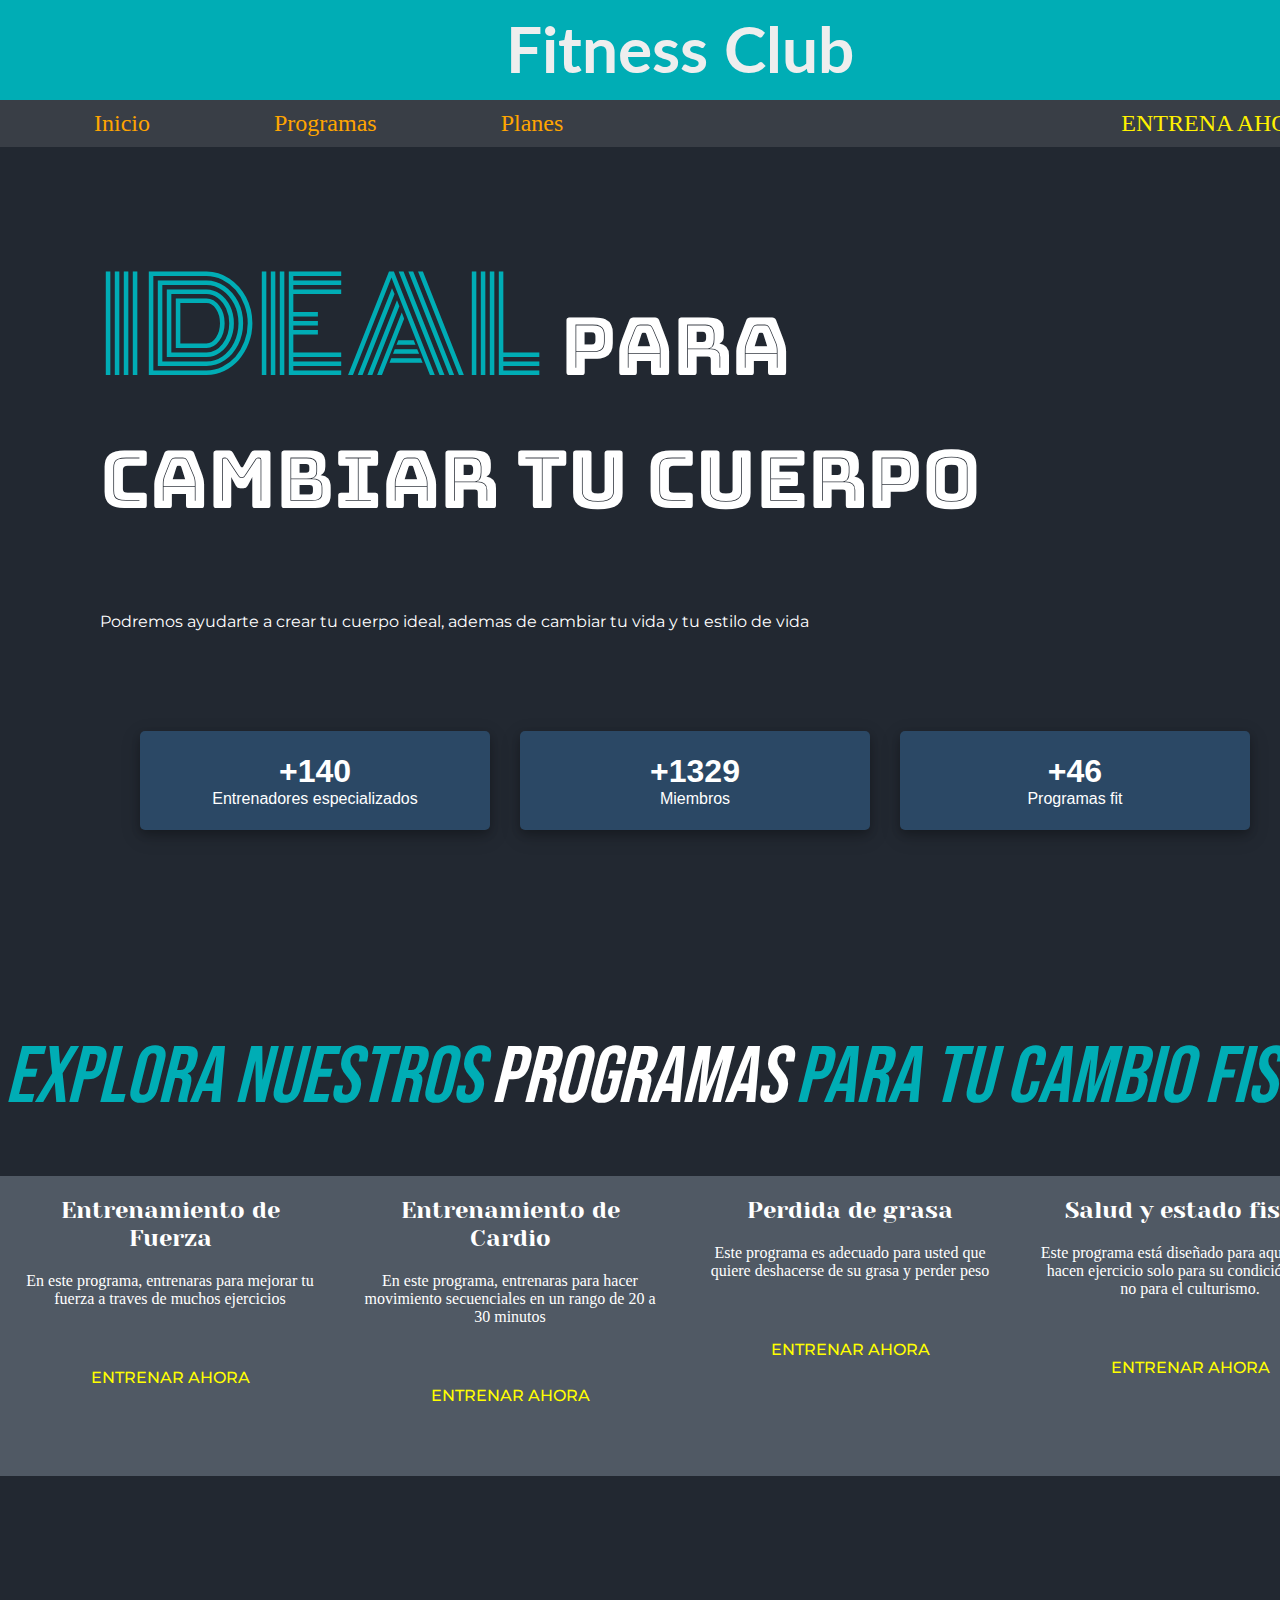
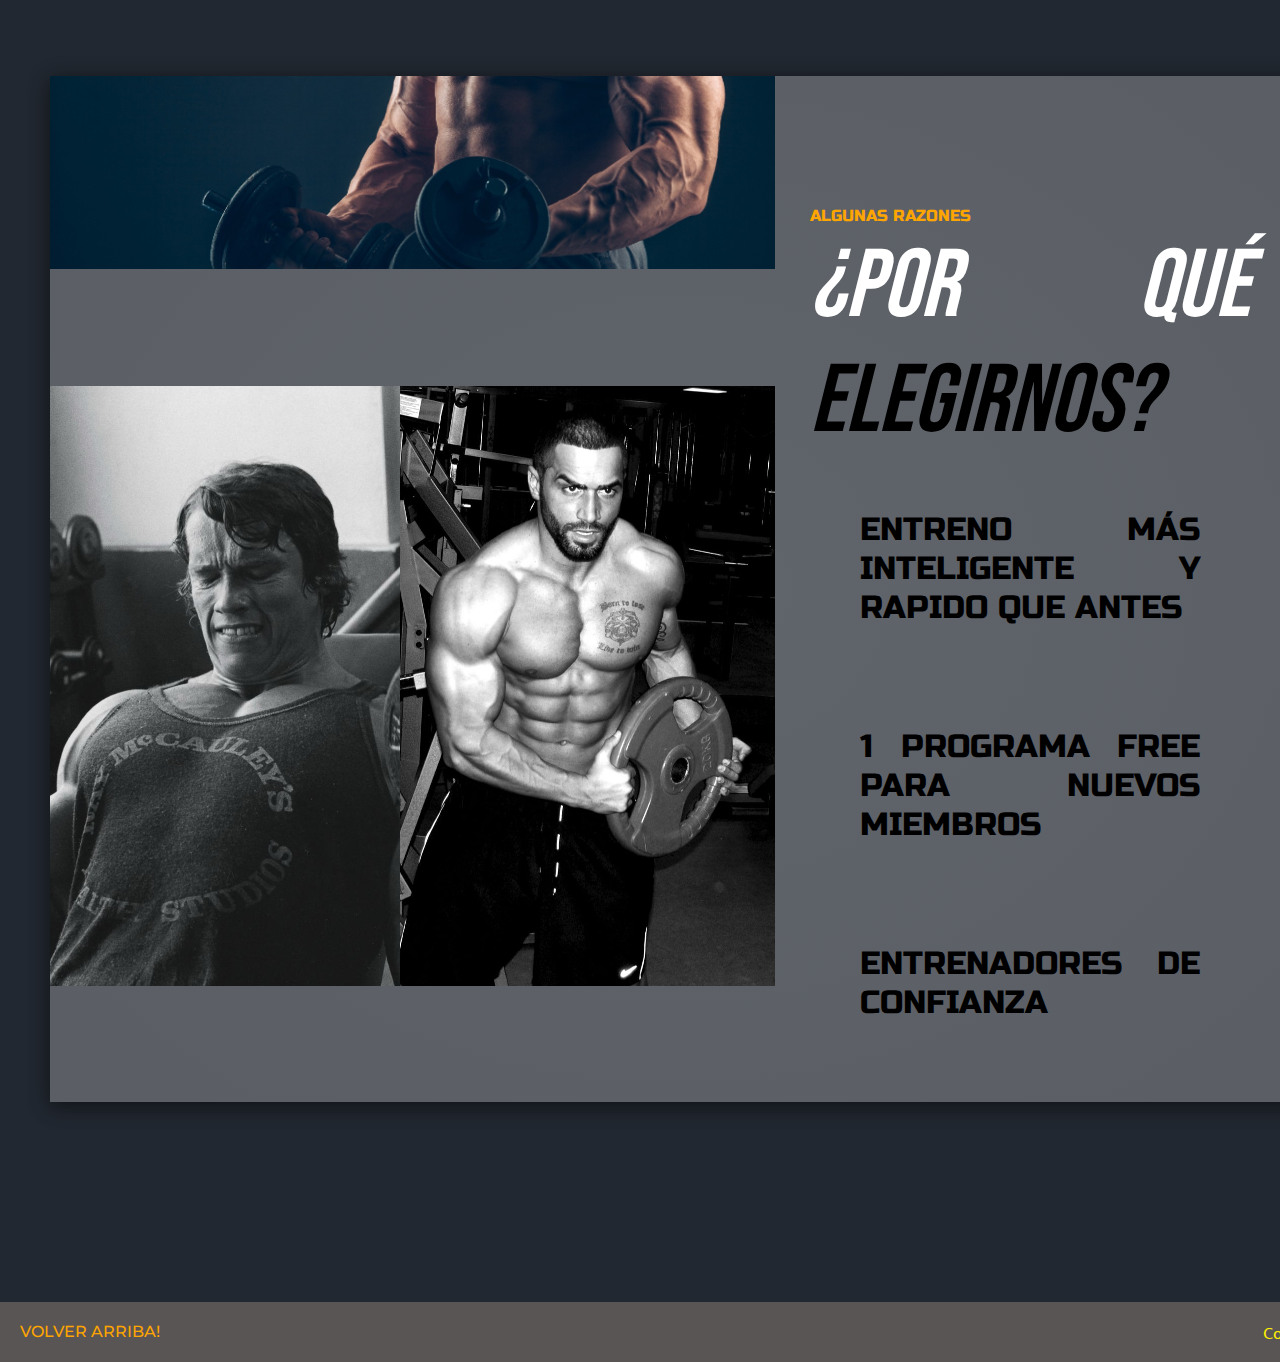
<file: index.html>
<!DOCTYPE html>
<html lang="en">
<head>
    <meta charset="UTF-8">
    <meta http-equiv="X-UA-Compatible" content="IE=edge">
    <meta name="viewport" content="width=device-width, initial-scale=1.0">
    <link rel="stylesheet" href="indexhtml.css">
    <title>Fitness club</title>
</head>
<body class="grid">
    <header id="header">
        <h1>Fitness Club</h1>
    </header>
    <nav>
        <a href="#header">Inicio</a>
        <a href="#tituloexplora">Programas</a>
        <a href="#planes">Planes</a>
        <a class="registrarsenav" href="#registro">ENTRENA AHORA!</a>
    </nav>
    <div class="main">
        <article style="color: white;">
            <!--  <h2 class="mejorgym">EL MEJOR GIMNASIO DE LA CIUDAD</h2>  --> 
            <h1 class="firsttittle"><span class="ideal">IDEAL</span> PARA CAMBIAR TU CUERPO</h1>
            <p class="firstp">Podremos ayudarte a crear tu cuerpo ideal, ademas de cambiar tu vida y tu estilo de vida</p>
            <div class="numeros">
                <div class="tarjetas">
                    <h1>+140 </h1>
                    <p>Entrenadores especializados</p>
                </div>
                <div class="tarjetas">
                    <h1>+1329</h1>
                    <p>Miembros</p>
                </div>
                <div class="tarjetas">
                    <h1>+46</h1>
                    <p>Programas fit</p>
                </div>
                
            </div>
        </article>
        <h1 id="tituloexplora">EXPLORA NUESTROS <span style="color: white; border: none; border-color: none;">PROGRAMAS</span> PARA TU CAMBIO FISICO</h1>
        <div id="art2">
            <article class="art__programas">
                <!--<img src="navbar__image/dumbbells-icon-25.jpg" alt="" width="50px"> -->
                <div>
                    <h2>Entrenamiento de Fuerza</h2>
                    <p>En este programa, entrenaras para mejorar tu fuerza a traves de muchos ejercicios</p>
                </div>
                <div class="buttom">
                    <a href="#programa__healthfitness">ENTRENAR AHORA</a>
                </div>
            </article>
            <article class="art__programas">
                <!--<img src="navbar__image/running-icon-png-9.jpg" alt="" width="50px">-->
                <div>
                    <h2>Entrenamiento de Cardio</h2>
                    <p>En este programa, entrenaras para hacer movimiento secuenciales en un rango de 20 a 30 minutos</p>
                </div>
                <div class="buttom">
                    <a href="#programa__healthfitness">ENTRENAR AHORA</a>
                </div>
            </article>
            <article class="art__programas">
                <!--<img src="navbar__image/flame-icon-png-12.jpg" alt="" width="50px"> -->
                <div>
                    <h2>Perdida de grasa</h2>
                    <p>Este programa es adecuado para usted que quiere deshacerse de su grasa y perder peso</p>
                </div>
                <div class="buttom">
                    <a href="#programa__healthfitness">ENTRENAR AHORA</a>
                </div>
                
            </article>
            <article class="art__programas">
               <!-- <img src="navbar__image/cardio.jpg" alt="" width="40px"> --> 
                <div>
                    <h2>Salud y estado fisico</h2>
                    <p>Este programa está diseñado para aquellos que hacen ejercicio solo para su condición física, no para el culturismo.</p>
                </div>
                <div class="buttom">
                    <a href="#programa__healthfitness">ENTRENAR AHORA</a>
                </div>
            </article>
        </div>
        <div class="grid2">
            <img src="img_gym/wallhaven-lqmxzr_750x200.png" alt="" class="img1" width="725px">
            <img src="img_gym/wallhaven-nrovpj_375x600.png" alt="" class="img2">
            <img src="img_gym/wallhaven-4l371y_375x600.png" alt="" class="img3">
            <div class="mitad">
                <p>ALGUNAS RAZONES</p>
                <h1><span style="color: white;">¿POR QUÉ</span> ELEGIRNOS?</h1>
                <h3>ENTRENO MÁS INTELIGENTE Y RAPIDO QUE ANTES</h3>
                <h3>1 PROGRAMA FREE PARA NUEVOS MIEMBROS</h3>
                <h3>ENTRENADORES DE CONFIANZA</h3>
            </div>
        </div>
    </div>
    <footer class="footer">
        <a href="#header">VOLVER ARRIBA!</a>
        <p>Copyright &#169</p>
    </footer>

</body>
</html>
</file>
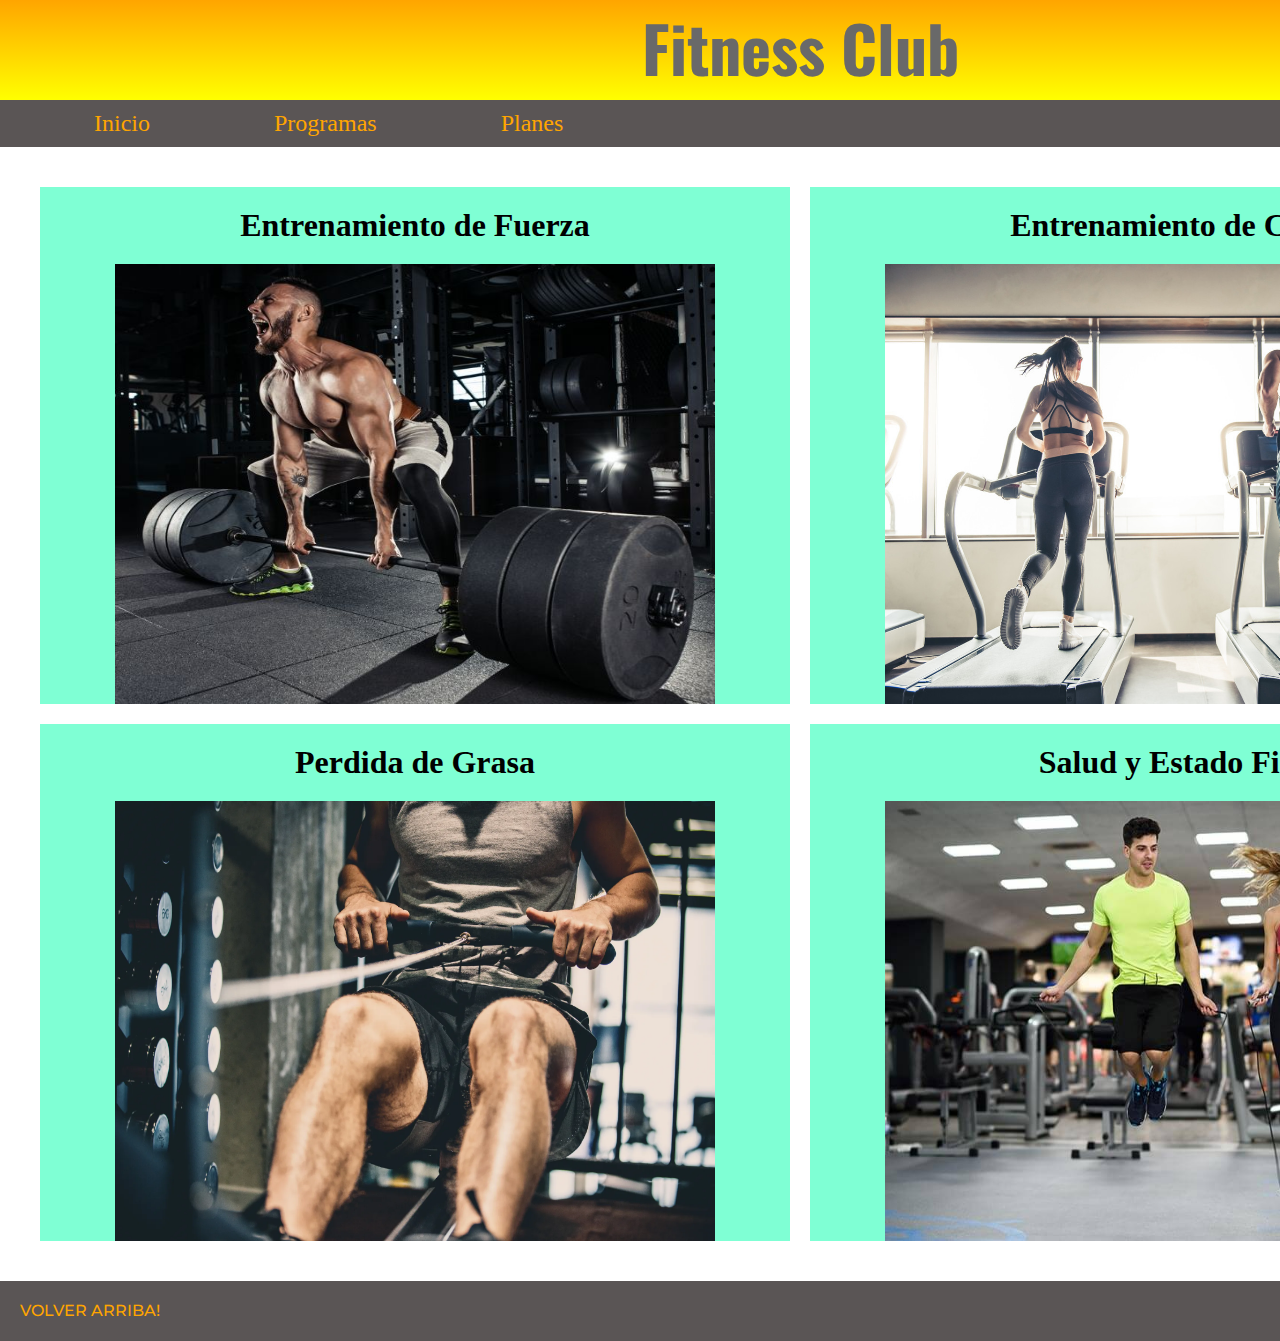
<file: programas.html>
<!DOCTYPE html>
<html lang="en">
<head>
    <meta charset="UTF-8">
    <meta http-equiv="X-UA-Compatible" content="IE=edge">
    <meta name="viewport" content="width=device-width, initial-scale=1.0">
    <link rel="stylesheet" href="programas.css">
    <title>Document</title>
</head>
<body class="grid">
    <header id="header">
        <h1>Fitness Club</h1>
    </header>
    <nav>
        <a href="#home">Inicio</a>
        <a href="#program">Programas</a>
        <a href="#planes">Planes</a>
        <a class="registrarsenav" href="#registro">ENTRENA AHORA!</a>
    </nav>
    <div class="main">
        <div>
            <article class="programas">
                <h1>Entrenamiento de Fuerza</h1>
                <img src="program_image/respiracion-en-el-entrenamiento-de-fuerza-1.jpg" alt="" width="600px" height="440px">
            </article>
        </div>
        <div>
            <article class="programas">
                <h1>Entrenamiento de Cardio</h1>
                <img src="program_image/1366_2000.jpeg" alt="" width="600px" height="440px">
                
            </article>
        </div>
        <div>
            <article class="programas">
                <h1>Perdida de Grasa</h1>
                <img src="program_image/GettyImages-1125840227.webp" alt="" width="600px" height="440px">
            </article>
        </div>
        <div>
            <article class="programas">
                <h1>Salud y Estado Fisico</h1>
                <img src="program_image/comba-forma-fisica.jpg" alt="" width="600px" height="440px">
            </article>
        </div>
    </div>
    <footer class="footer">
        <a href="#header">VOLVER ARRIBA!</a>
        <p>Copyright &#169</p>
    </footer>    
</body>
</html>
</file>
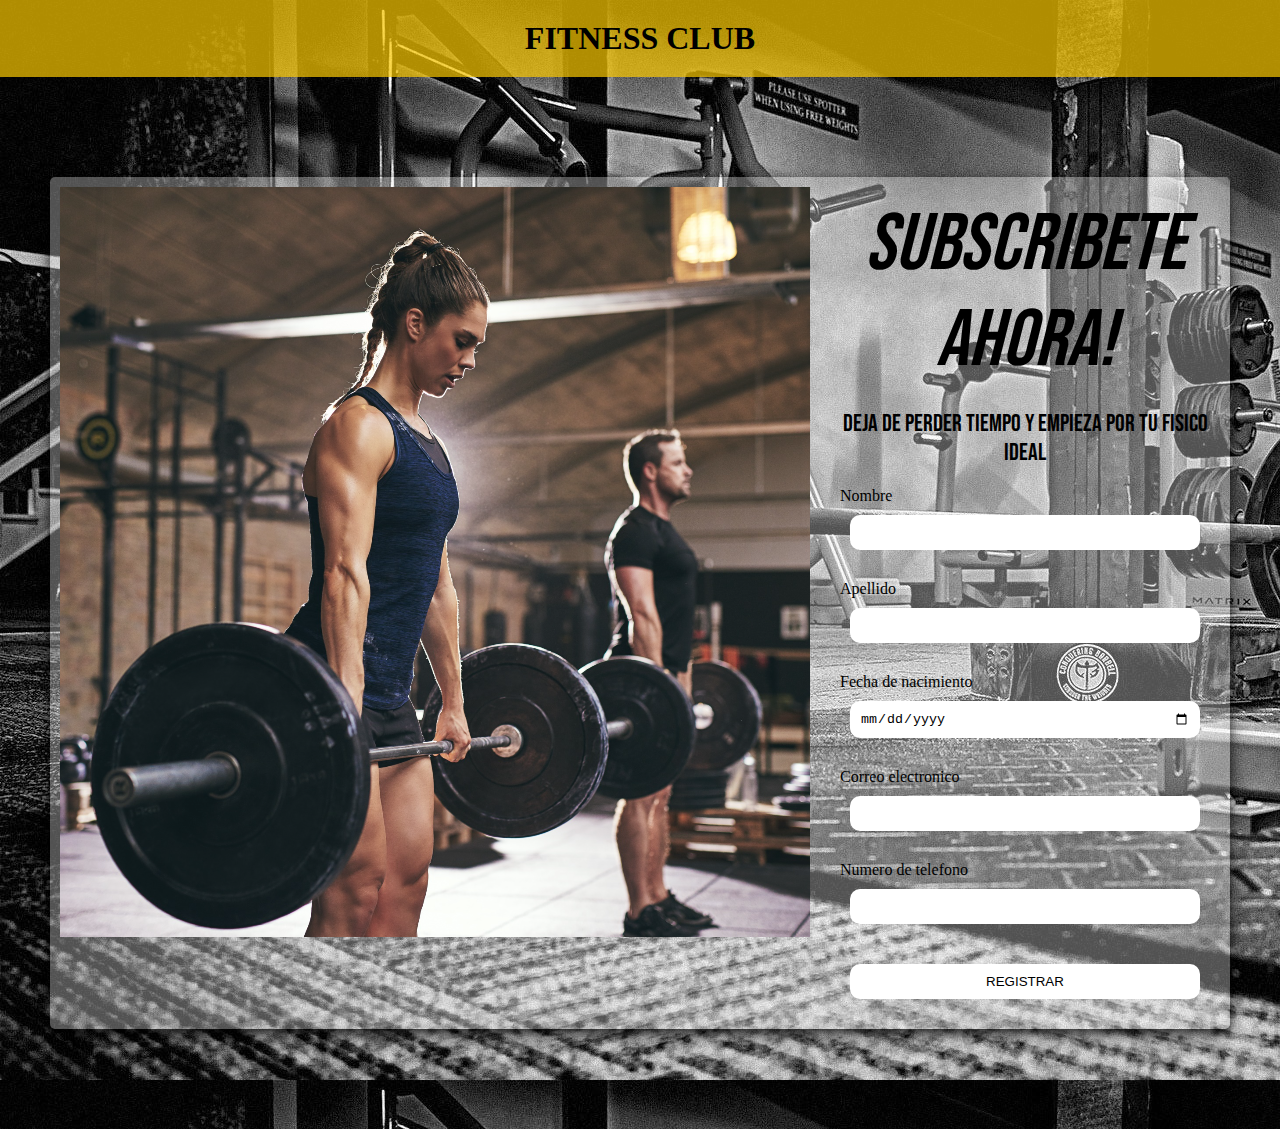
<file: registerpage.html>
<!DOCTYPE html>
<html lang="en">
<head>
    <meta charset="UTF-8">
    <meta http-equiv="X-UA-Compatible" content="IE=edge">
    <meta name="viewport" content="width=device-width, initial-scale=1.0">
    <link rel="stylesheet" href="registerpage.css">
    <title>REGISTRARSE FITNESS CLUB</title>
</head>
<body>
    <header>
        <h1>FITNESS CLUB</h1>
    </header>
    <main class="grid">
        <div class="info">
            <img src="registerpage_image/wallhaven-g8p3ke_750x750.png" alt="">

        </div>
        <div class="formulario">
            <form action="">
                <h1>Subscribete ahora!</h1>
                <p>deja de perder tiempo y empieza por tu fisico ideal</p>
                <div>
                    <label for="name">Nombre</label>
                    <input type="text" id="name" name="name" required>
                </div>
                <div>
                    <label for="apellido">Apellido</label>
                    <input type="text" id="apellido" name="apellido" required>
                </div>
                <div>
                    <label for="nacimiento">Fecha de nacimiento</label>
                    <input type="date" id="nacimiento" name="nacimiento" required>
                </div>
                <div>
                    <label for="correo">Correo electronico</label >
                    <input type="email" name="correo" id="correo" required>
                </div>
                <div>
                    <label for="telefono">Numero de telefono</label>
                    <input type="tel" name="telefono" id="telefono" required>
                </div>
                <div>
                    <input class="button" type="button" value="REGISTRAR">
                </div>
            </form>
        </div>
    </main>
</body>
</html>
</file>
<file: indexhtml.css>
@import url('https://fonts.googleapis.com/css2?family=Bungee+Inline&family=Monoton&family=Montserrat:wght@500&family=Oswald:wght@600&display=swap');
@import url('https://fonts.googleapis.com/css2?family=Roboto+Flex:opsz,wght@8..144,400;8..144,500&display=swap');
@import url('https://fonts.googleapis.com/css2?family=Bebas+Neue&display=swap');
@import url('https://fonts.googleapis.com/css2?family=Yeseva+One&display=swap');
@import url('https://fonts.googleapis.com/css2?family=Ubuntu:wght@500&display=swap');
@import url('https://fonts.googleapis.com/css2?family=Russo+One&display=swap');
@import url('https://fonts.googleapis.com/css2?family=Lato:ital,wght@1,700&display=swap');
* {
    box-sizing: border-box;
    margin: 0;
    padding: 0;
}
.grid {
    display: grid;
    grid-template: 
        "header header" 100px
        "navbar navbar" auto
        "sidebar main"
        "footer footer" 60px/
           0px auto;
}
#header {
    padding: 10px;
    grid-area: header;
    color: #EEEEEE;
    background-color: rgb(0, 173, 181);
    text-align: center;
    font-family: 'Lato', sans-serif;
    font-size: xx-large;
}
#header h1 {
    cursor: default;
}



/* NAV BAR */
nav{
    position: sticky; 
    top: 0px;
    grid-area: navbar;
    background-color: rgb(57, 62, 70);
    width: 100%;
    display: flex;
    flex-direction: row;
    align-items: center;
}
nav a{
    margin-left: 4rem;
    text-decoration: none;
    color: orange;
    font-size: x-large;
    font-weight: 400;
    padding: 10px 30px;
    transition: all 0.7s;
}
.registrarsenav {
    color: #FFF100;
    margin-left: auto;
}
.registrarsenav:hover {
    background-color: yellow;
    color:  red;
}
nav a:hover{
    background-color: #8B8888;
    color: yellow;
}



/* MAIN */
.main {
    grid-area: main;
    background-color: rgb(34, 40, 49);
}
.mejorgym {
    color: rgb(196, 185, 185);
    text-align: center;
    width: 500px;
    margin: 120px auto 30px 25px;
    padding: 10px;
    background-color: #faf602dc;
    border-radius: 30px;
    box-shadow: 0 4px 8px 0 rgba(0, 0, 0, 0.2), 0 6px 20px 0 rgba(0, 0, 0, 0.19);
}
.numeros {
    display: flex;
    margin-top: 100px;
    justify-content: center;

}
.tarjetas {
    align-items: center;
    font-family: 'Franklin Gothic Medium', 'Arial Narrow', Arial, sans-serif;
    padding: 22px;
    text-align: center;
    background-color: rgb(43, 72, 101);
    width: 350px;
    border-radius: 5px;
    margin-left: 30px;
    box-shadow: 0 4px 8px 0 rgba(0, 0, 0, 0.2), 0 6px 20px 0 rgba(0, 0, 0, 0.19);
}
.ideal {
    font-family: 'Monoton', cursive;
    font-weight: 500;
    font-size: 8rem;
    color: #00ADB5;
}
.firsttittle{
    font-family: "Bungee Inline", cursive;
    font-weight: 400;
    font-size: 5rem;
    width: 1100px;
    margin: 80px 100px;

}
.firstp {
    font-family: "Montserrat", sans-serif;
    margin: 10px auto 25px 100px;
}
/* SEGUNDO ARTICULO */

#tituloexplora {
    color:#00ADB5;
    margin-top: 200px;
    font-family: "Bebas Neue", cursive;
    font-weight: 400;
    font-style: oblique;
    font-size: 5rem;
    display: flex;
    flex-direction: row;
    justify-content: space-around;
}
#art2 {
    margin: 50px auto 200px auto;
    display: flex;
    flex-direction: row;
    align-items: center;
    justify-content: space-evenly;
}
.art__programas {
    text-align: center;
    color: rgb(255, 255, 255);
    padding: 20px 20px;
    background-color: rgba(97, 108, 119, 0.733);
    width: 340px;
    height: 300px;
}
.art__programas div h2 {
    font-size: x-large;
    font-family: "Yeseva One", cursive;
    font-weight: 400;
}
.art__programas div p {
    margin: 20px auto 60px auto;
}
.art__programas:hover {
    cursor: pointer;
    box-shadow: 0 4px 20px 0 rgba(0, 0, 0, 0.404), 0 6px 20px 0 rgba(0, 0, 0, 0.19);

}
.art__programas div a{
    text-decoration: none;
    color: yellow;
    font-family: "Montserrat", sans-serif;
    font-weight: 500;
    transition: all 0.5s;
}
.art__programas a:hover {
    text-decoration: underline;
    background-color: aliceblue;
    padding: 20px;
    color: orange;
    font-family: "ubuntu", sans-serif;
    font-weight: 500;
    
}
/* TERCER ARTICULO */
.grid2 {
    background-image: radial-gradient(rgba(255, 255, 255, 0.281), rgba(211, 211, 211, 0.322) 90%);
    box-shadow: 0 4px 20px 0 rgba(0, 0, 0, 0.404), 0 6px 20px 0 rgba(0, 0, 0, 0.19);
    display: grid;
    grid-template: 
    "img1 img1 mitad" 
    "img2 img3 mitad"/
     350px 350px auto;
    margin: auto 50px 200px 50px;
}
.img1 {
    grid-area: img1;
    background-color: antiquewhite;
}
.img2 {
    grid-area: img2;
    background-color: #FFB800;
}
.img3 {
    grid-area: img3;
    background-color: aqua;
}
.mitad {
    grid-area: mitad;
    padding: 30px 60px;
    text-align: justify;
}
.mitad p{
    margin-top: 100px;
    font-family: "Russo one", sans-serif;
    font-weight: 400;
    color: orange;
    font-size: 1rem;
}
.mitad h1 {
    margin-top: 5px ;
    font-family: "Bebas Neue", cursive;
    font-weight: 400;
    font-style: oblique;
    font-size: 6rem;
}
.mitad h3 {
    padding: 50px;
    font-family: "Russo one", sans-serif;
    font-weight: 400;
    font-size: 2rem;
}

/* FOOTER */
.footer {
    grid-area: footer;
    background-color: rgb(90, 85, 85);
    display: flex;
}
.footer a {
    text-decoration: none;
    align-items: center;
    margin-left: 10px 10px 10px auto;
    padding: 20px;
    color: orange;
    font-family: "Montserrat", sans-serif;
    font-weight: 500;
    transition: all 0.6s;
}
.footer a:hover {
    background-color: orange;
    color: rgb(90, 85, 85);
}
.footer p {
    margin: 20px 10px auto auto;
    color: #FFF100;
    font-family: "Ubuntu", sans-serif;
    font-weight: 400;
}



/*RESPONSIVE*/
@media (max-width: 600px){
    .grid {
        grid-template:
        "header" 80px
        "navbar" 100px
        "sidebar" 100px
        "main" auto
        "footer" 100px;
    }
}
</file>
<file: programas.css>
@import url('https://fonts.googleapis.com/css2?family=Bungee+Inline&family=Monoton&family=Montserrat:wght@500&family=Oswald:wght@600&display=swap');
@import url('https://fonts.googleapis.com/css2?family=Roboto+Flex:opsz,wght@8..144,400;8..144,500&display=swap');
@import url('https://fonts.googleapis.com/css2?family=Bebas+Neue&display=swap');
@import url('https://fonts.googleapis.com/css2?family=Yeseva+One&display=swap');
@import url('https://fonts.googleapis.com/css2?family=Ubuntu:wght@500&display=swap');
@import url('https://fonts.googleapis.com/css2?family=Russo+One&display=swap');


* {
    box-sizing: border-box;
    margin: 0;
    padding: 0;
}
.grid {
    display: grid;
    grid-template: 
        "header header" 100px
        "navbar navbar" auto
        "main main" auto
        "footer footer" 60px;
}
#header {
    
    grid-area: header;
    color: dimgray;
    background-image: linear-gradient(to bottom, orange, yellow);
    text-align: center;
    font-family: 'Oswald', sans-serif;
    font-size: xx-large;
}
#header h1 {
    cursor: default;
}



/* NAV BAR */
nav{
    grid-area: navbar;
    background-color: rgb(90, 85, 85);
    width: 100%;
    display: flex;
    flex-direction: row;
    align-items: center;
}
nav a{
    margin-left: 4rem;
    text-decoration: none;
    color: orange;
    font-size: x-large;
    font-weight: 400;
    padding: 10px 30px;
    transition: all 0.7s;
}
.registrarsenav {
    color: #FFF100;
    margin-left: auto;
}
.registrarsenav:hover {
    background-color: yellow;
    color:  red;
}
nav a:hover{
    background-color: #8B8888;
    color: yellow;
}



/* FOOTER */
.footer {
    grid-area: footer;
    background-color: rgb(90, 85, 85);
    display: flex;
}
.footer a {
    text-decoration: none;
    align-items: center;
    margin-left: 10px 10px 10px auto;
    padding: 20px;
    color: orange;
    font-family: "Montserrat", sans-serif;
    font-weight: 500;
    transition: all 0.6s;
}
.footer a:hover {
    background-color: orange;
    color: rgb(90, 85, 85);
}
.footer p {
    margin: 20px 10px auto auto;
    color: #FFF100;
    font-family: "Ubuntu", sans-serif;
    font-weight: 400;
}



/* MAIN */

.main {
    display: grid;
    grid-template-columns: 1fr 1fr;
    margin: 40px;
    gap: 20px;
}
.programas {
    background-color: aquamarine;
    width: 750px;
    height: auto;
    display: flex;
    align-items: center;
    justify-content: center;   
    flex-direction: column;
}
.programas h1 {
    text-align: center;
    margin: 20px;
}
</file>
<file: registerpage.css>
@import url('https://fonts.googleapis.com/css2?family=Bebas+Neue&display=swap');

* {
    box-sizing: border-box;
    margin: 0;
    padding: 0;
}
body {
    background-image: url(registerpage_image/background-page-register.png);
}
.info {
    padding: 10px;
}
header {
    display: flex;
    text-align: center;
    background-color: #fcca02b2;
    cursor: default;
    width: 100%;
    justify-content: center;
}
header h1{
    padding: 20px;
}

.grid {
    display: grid;
    grid-template-columns: 1fr 1fr;
    margin: 100px 50px;
    background-color: rgba(245, 245, 245, 0.329);
    box-shadow: 0 4px 8px 0 rgba(0, 0, 0, 0.541), 0 6px 20px 0 rgba(0, 0, 0, 0.541);
    border-radius: 5px;
}
.formulario h1, p {
    font-family: "Bebas Neue", cursive;
    font-weight: 400;
    font-size: 1.5rem;
    margin: 20px;
    text-align: center;
    max-width: 600px;
}
.formulario h1 {
    font-size: 5rem;
    font-style: italic;
}

.formulario div{
    max-width: 600px;
    display: flex;
    flex-direction: column;
    margin: 20px;
}
.formulario div input{
    padding: 10px;
    margin: 10px;
    border-radius: 10px;
    border: none;
    background-color: rgb(255, 255, 255);
}

.button {
    transition: all 0.5s;
}
.button:hover {
    background-color: yellow;
    border-radius: 10px;
    padding: 20px;
}
</file>
